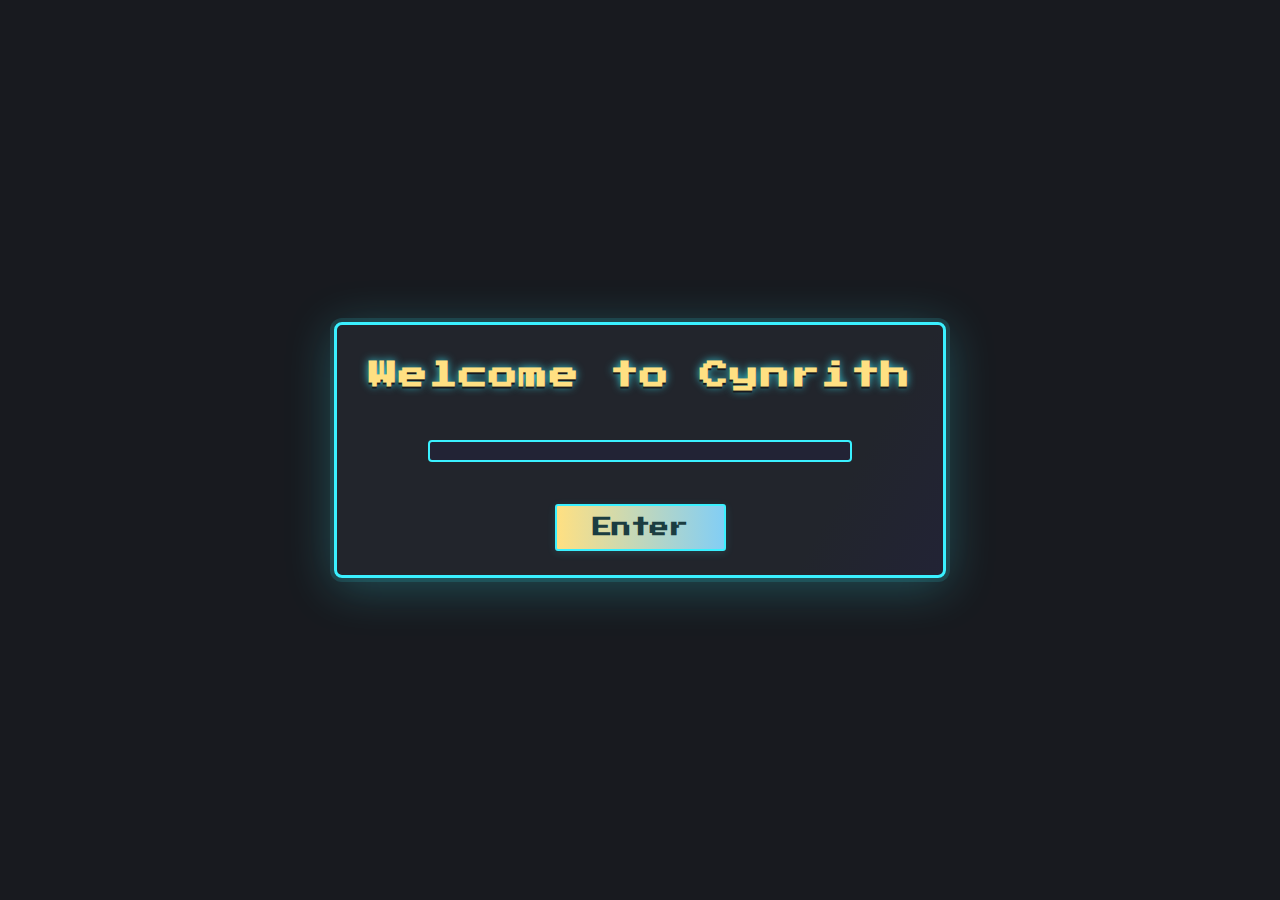
<file: index.html>
<!DOCTYPE html>
<html>
<head>
    <title>Cynrith</title>
    <meta name="viewport" content="width=device-width, initial-scale=1.0, maximum-scale=1.0, user-scalable=no">
    <link href="https://fonts.googleapis.com/css?family=Quicksand:400,700|Nunito:400,700|Merriweather+Sans:400,700&display=swap" rel="stylesheet">
    <link href="https://fonts.googleapis.com/css?family=Press+Start+2P&display=swap" rel="stylesheet">
    <link href="https://fonts.googleapis.com/css?family=VT323&display=swap" rel="stylesheet">
    <link type="text/css" href="assets/css/root.css" rel="stylesheet" />
    <link type="text/css" href="assets/css/titleScreen.css" rel="stylesheet" />
    <link type="text/css" href="assets/css/hud.css" rel="stylesheet" />
    <link type="text/css" href="assets/css/dialogue.css" rel="stylesheet" />
    <link type="text/css" href="assets/css/playerMenu.css" rel="stylesheet" />
    <link type="text/css" href="assets/css/traderMenu.css" rel="stylesheet" />
    <link rel="manifest" href="manifest.json">
    <script>
      if ("serviceWorker" in navigator) {
        navigator.serviceWorker.register("assets/js/core/service-worker.js");
      }
    </script>
</head>
<body>
    <canvas id="game"></canvas>

    <div id="log">
        <div id="fps"></div>
        <div id="coords"></div>
        <div id="playtime"></div> 
    </div>
    
    <div id="touch-joystick">
      <div id="joystick-base"></div>
      <div id="joystick-knob"></div>
    </div>

    <div id="act-controls">
      <button id="btn-a" class="act-btn">A</button>
      <button id="btn-b" class="act-btn">B</button>
    </div>
    
    <button id="menu-btn" class="menu-btn">Menu</button>
    <div id="player-menu" class="player-menu hidden">
      <div class="player-menu-content">
        <h1>Player Menu</h1>
        <button id="close-menu" class="close-btn">✕</button>
        <div class="player-menu-pages">
          <div class="player-menu-inner menu-page active">
            <div class="menu-left">
              <button class="menu-nav-btn" id="btn-inventory">Inventory</button>
              <button class="menu-nav-btn" id="btn-skills">Skills</button>
              <button class="menu-nav-btn" id="btn-quests">Quests</button>
              <button class="menu-nav-btn" id="btn-map">Map</button>
              <button class="menu-nav-btn" id="btn-save">Save Game</button>
              <button class="menu-nav-btn" id="btn-settings">Settings</button>
            </div>
            <div class="menu-right">
              <div id="player-sprite-preview"></div>
              <div id="player-stats-preview"></div>
            </div>
          </div>
          <div id="inventory-menu" class="menu-page">
            <button class="close-btn" onclick="showPlayerMenuMain()">✕</button>
            <h2>Inventory</h2>
            <div id="inventory-grid" class="inventory-grid"></div>
          </div>
          <div id="map-menu" class="menu-page">
            <button class="close-btn" onclick="showPlayerMenuMain()">✕</button>
            <h2>Current Floor Map</h2>
            <div>
              <div id="map-help-icon">?</div>
              <div id="map-help-tooltip" class="help-tooltip">
                <strong>Map Key:</strong><br>
                <span style="color:#3af07a;">● Green</span> - You (Player)<br>
                <span style="color:#3af0ff;">● Blue</span> - NPC<br>
                <span style="color:#ffe082;">● Gold</span> - NPC with quest ready<br>
                <span style="color:#e33;">● Red</span> - Enemy<br>
              </div>
            </div>
            <div id="map-preview-container">
              <canvas id="map-preview-canvas" width="320" height="180"></canvas>
            </div>
          </div>
          <div id="skills-menu" class="menu-page">
            <button class="close-btn" onclick="showPlayerMenuMain()">✕</button>
            <h2>Skills</h2>
            <div class="skills-block" id="equipped-skills-block">
              <h3>Equipped Skills</h3>
              <div id="equipped-skills">
                <div class="skill-slot" data-slot="1"></div>
                <div class="skill-slot" data-slot="2"></div>
                <div class="skill-slot" data-slot="3"></div>
              </div>
            </div>
            <div class="skills-block" id="skills-inventory-block">
              <h3>Inventory</h3>
              <div id="skills-inventory"></div>
            </div>
            <button id="spin-skills-btn" class="menu-nav-btn">Spin for Skills</button>
            <div id="skills-gacha-screen" class="hidden">
              <button class="close-btn" onclick="hideSkillsGachaScreen()">✕</button>
              <h3>Spin for a New Skill</h3>
              <div id="skills-gacha-reel"></div>
              <button id="skills-gacha-spin-blue" class="menu-nav-btn">
                <img src="assets/img/items/blue_gem.png" alt="Blue Gem" style="width:24px;vertical-align:middle;margin-right:8px;">
                Skills
              </button>
              <button id="skills-gacha-spin-red" class="menu-nav-btn">
                <img src="assets/img/items/red_gem.png" alt="Red Gem" style="width:24px;vertical-align:middle;margin-right:8px;">
                Skills
              </button>
              <button id="skills-gacha-spin-pink" class="menu-nav-btn">
                <img src="assets/img/items/pink_gem.png" alt="Pink Gem" style="width:24px;vertical-align:middle;margin-right:8px;">
                Skills
              </button>
            </div>
          </div>
          <!-- Add other menus here (skills, settings, etc.) -->
        </div>
      </div>
    </div>

    <div id="notification" class="notification"></div>

    <div id="dialogue-block" class="dialogue-block hidden">
      <div id="dialogue-npc-name" style="font-weight:bold;font-size:1.1em;color:#ffe082;margin-bottom:6px;"></div>
      <div id="dialogue-text"></div>
      <div id="dialogue-footer" style="margin-top:20px;font-size:0.6em;color:#ccc;"></div>
    </div>

    <div id="quest-hud" class="quest-hud"></div>

    <div id="trader-shop-menu" class="trader-shop-menu hidden">
      <div class="trader-shop-content">
        <button id="trader-shop-close" class="close-btn">✕</button>
        <h2 id="trader-shop-title">Trader Shop</h2>
        <div class="trader-shop-tabs">
          <button id="tab-buy" class="trader-tab active">Buy</button>
          <button id="tab-sell" class="trader-tab">Sell</button>
        </div>
        <div id="trader-shop-buy" class="trader-shop-page active"></div>
        <div id="trader-shop-sell" class="trader-shop-page"></div>
        <div class="trader-shop-coins">
          <span>Coins:</span>
          <span id="trader-shop-coins-amount">0</span>
          <img src="assets/img/items/coin.png" alt="Coin" style="width:22px;vertical-align:middle;margin-left:4px;">
        </div>
      </div>
    </div>

    <div id="screen-transition" style="position:fixed;top:0;left:0;width:100vw;height:100vh;background:#000;opacity:0;pointer-events:none;z-index:9999;transition:opacity 0.5s;"></div>
    
    <div id="preload-screen" class="preload-screen">
      <div class="preload-content">
        <h2 id="preload-title">Welcome to Cynrith</h2>
        <div id="preload-bar-container">
          <div id="preload-bar"></div>
        </div>
        <button id="enter-cynrith-btn" class="confirm-btn"></button>
      </div>
    </div>

    <div id="title-screen">
      <div id="title-effects">
        <div class="title-ray ray1"></div>
        <div class="title-ray ray2"></div>
        <div id="title-sparkles"></div>
      </div>
      <div class="title-content">
        <h1>Cynrith</h1>
        <button id="btn-newgame">New Game</button>
        <button id="btn-loadgame">Load Game</button>
      </div>
      <div id="title-fade"></div>
    </div>
    
    <div id="character-select" class="hidden">
      <div class="char-select-content">
        <button id="char-select-close" class="close-btn" title="Back to Title Menu">✕</button>
        <div id="help-icon">?</div>
        <div id="help-tooltip" class="help-tooltip">
          <strong>Choose your characters name.</strong><br>
          It must contain:<br>
          At least 8 Characters,<br>
          Upper and Lower case letters,<br>
          A Symbol or Number,<br>
          A Hieroglyph,<br>
          A Haiku,<br>
          A Musical Note,<br>
          The feather of a Phoenix,<br>
          And a drop of Unicorn Blood.<br>
          <br>
          <strong>In other words,</strong><br>
          Its your game save id,<br>
          Make it Unique to your other saves
        </div>
        <h2>Character Selection</h2>
        <input id="player-name-input" type="text" maxlength="16" placeholder="Enter your name..." autocomplete="off" />
        <div class="char-select-body">
          <ul id="char-list"></ul>
          <div id="char-preview-container">
            <canvas id="char-preview-canvas" width="96" height="96"></canvas>
          </div>
        </div>
        <button id="char-confirm-btn" class="confirm-btn">Confirm</button>
      </div>
    </div>

    <div id="load-game-menu" class="hidden">
      <div class="char-select-content">
        <button id="loadgame-close" class="close-btn" title="Back to Title Menu">✕</button>
        <h2>Load Game</h2>
        <ul id="save-list"></ul>
        <div class="load-btn-row">
          <button id="loadgame-confirm-btn" class="confirm-btn" disabled>Load Game</button>
          <button id="loadgame-delete-btn" class="confirm-btn danger-btn" disabled>Delete</button>
        </div>
      </div>
    </div>

    <div id="loading-screen" class="hidden">
      <div id="loading-carousel"></div>
      <div id="loading-bar-container">
        <div id="loading-bar"></div>
      </div>
    </div>

    <div id="lore-intro">
      <div id="lore-aura"></div>
      <div id="lore-text"></div>
      <button id="lore-skip-btn" class="lore-skip-btn" style="display:none;">Skip</button>
    </div>

    <script src="assets/js/DEFINITIONS/flavourText.js"></script>
    <script src="assets/js/DEFINITIONS/items.js"></script>
    <script src="assets/js/DEFINITIONS/interactTiles.js"></script>
    <script src="assets/js/DEFINITIONS/triggerTiles.js"></script>
    <script src="assets/js/DEFINITIONS/charactersData.js"></script>
    <script src="assets/js/DEFINITIONS/skills.js"></script>
    <script src="assets/js/DEFINITIONS/traders.js"></script>
    <script src="assets/js/DEFINITIONS/quests.js"></script>
    <script src="assets/js/DEFINITIONS/worldSprites.js"></script>
    <script src="assets/js/core/preload.js"></script>
    <script src="assets/js/core/soundManager.js"></script>
    <script src="assets/js/core/viewport.js"></script>
    <script src="assets/js/map/titleMap.js"></script>
    <script src="assets/js/ui/titleScreen.js"></script>
    <script src="assets/js/player/player.js"></script>
    <script src="assets/js/player/playerControls.js"></script>
    <script src="assets/js/map/map.js"></script>
    <script src="assets/js/map/mapInteractions.js"></script>
    <script src="assets/js/map/mapWarping.js"></script>
    <script src="assets/js/map/spriteLoader.js"></script>
    <script src="assets/js/quests/questHandlers.js"></script>
    <script src="assets/js/quests/questUI.js"></script>
    <script src="assets/js/npc/npc.js"></script>
    <script src="assets/js/npc/movement.js"></script>
    <script src="assets/js/npc/interactions.js"></script>
    <script src="assets/js/npc/npcTraders.js"></script>
    <script src="assets/js/player/playerDeath.js"></script>
    <script src="assets/js/core/main.js"></script>
    <script src="assets/js/core/saveLoad.js"></script>
    <script src="assets/js/ui/effects.js"></script>
    <script src="assets/js/inventory/inventory.js"></script>
    <script src="assets/js/inventory/itemEffects.js"></script>
    <script src="assets/js/ui/menu.js"></script>
    <script src="assets/js/ui/notify.js"></script>
    <script src="assets/js/ui/combatUi.js"></script>

</body>
</html>
</file>
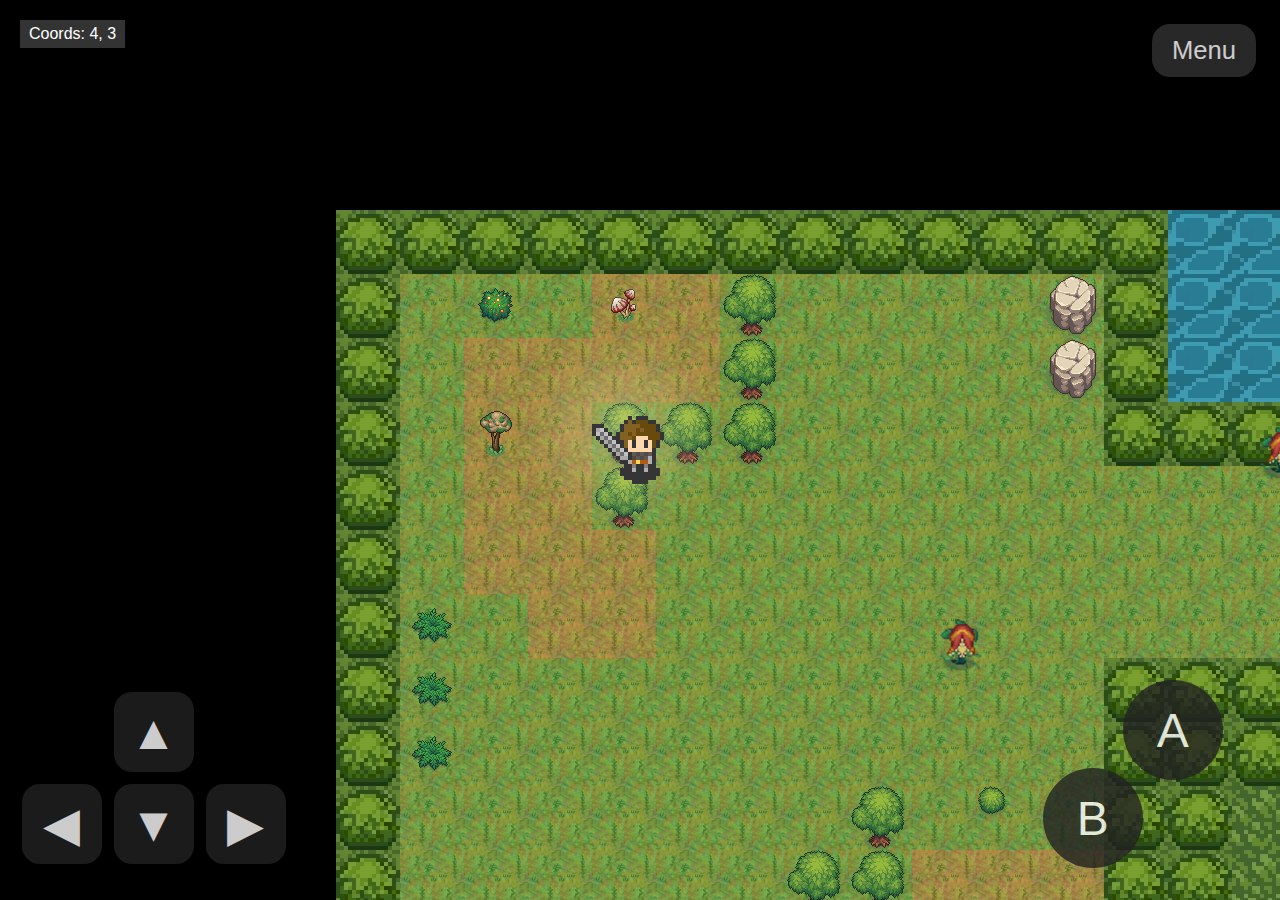
<file: vTileGame/index.html>
<!DOCTYPE html>
<html>
<head>
    <title>2D Game</title>
    <link type="text/css" href="assets/css/main.css" rel="stylesheet" />
</head>
<body>
    <canvas id="game"></canvas>

    <div id="log">
        <div id="fps"></div>
        <div id="coords"></div>
    </div>
    
    <div id="touch-controls">
      <button id="btn-up" class="dpad-btn">▲</button>
      <div>
        <button id="btn-left" class="dpad-btn">◀</button>
        <button id="btn-down" class="dpad-btn">▼</button>
        <button id="btn-right" class="dpad-btn">▶</button>
      </div>
    </div>
    <div id="act-controls">
      <button id="btn-a" class="act-btn">A</button>
      <button id="btn-b" class="act-btn">B</button>
    </div>
    
    <button id="menu-btn" class="menu-btn">Menu</button>
    <div id="player-menu" class="player-menu hidden">
      <div class="player-menu-content">
      <h1>Player Menu</h1>
        <button id="close-menu" class="close-btn">✕</button>
        <div class="player-menu-inner">
          <div class="menu-left">
            <button class="menu-nav-btn" id="btn-inventory">Inventory</button>
            <button class="menu-nav-btn" id="btn-skills">Skills</button>
            <button class="menu-nav-btn" id="btn-quests">Quests</button>
            <button class="menu-nav-btn" id="btn-save">Save Game</button>
            <button class="menu-nav-btn" id="btn-settings">Settings</button>
          </div>
          <div class="menu-right">
            <div id="player-sprite-preview"></div>
            <div id="player-stats-preview"></div>
          </div>
        </div>
      </div>
    </div>

    <div id="notification" class="notification"></div>

    <div id="dialogue-block" class="dialogue-block hidden">
      <div id="dialogue-text"></div>
    </div>
    
    <script src="assets/js/viewport.js"></script>
    <script src="assets/js/player.js"></script>
    <script src="assets/js/map.js"></script>
    <script src="assets/js/charactersData.js"></script>
    <script src="assets/js/npc.js"></script>
    <script src="assets/js/main.js"></script>
    <script src="assets/js/menu.js"></script>
    <script src="assets/js/notify.js"></script>
</body>
</html>
</file>
<file: assets/css/root.css>
/* Cynrith Game CSS Stylesheet
 * This file contains the root CSS variables and styles for the Cynrith game.
 * It defines the color scheme, fonts, and layout for various game components. */

:root {
  /* Dark Theme (BETA COLOUR SCHEME) */
  --dk-ctrl: #222;
  --dk-btn: #333;
  --dk-hvr: #555;
  --dk-txt: white;

  /* Fonts */
  --font-titlemenu: 'Quicksand', Arial, sans-serif;
  --font-playermenu: 'Nunito', Arial, sans-serif;
  --font-dialogue: 'Merriweather Sans', Arial, sans-serif;
  --font-size-base: 1em;
  --font-size-title: 2em;

  /* Title Screen */
  --title-bg: #181a1f;
  --title-header: #ffe082;  
  --title-header-alt: #82cef5; 
  --title-shadow: 0 0 24px #82cef5, 0 0 8px #fff;
  --title-btn-bg: #2b3a67;
  --title-btn-text: #f8f8ff;

  /* New Game Loading Screen */
  --loading-bg: #101014;
  --loading-text: #f8f8ff;
  --loading-spinner: #82cef5;

  /* Hud */
  --hud-bg: #2e2e38;
  --hud-text: #f8f8ff;
  --hud-border: #44475a;
  --hud-health: #e33;
  --hud-xp: #82cef5;

  /* Main Player Menu */
  --menu-bg: #2e2e38;
  --menu-text: #f8f8ff;
  --menu-radius: 24px;
  --menu-shadow: 0 4px 24px rgba(0,0,0,0.45);
  --menu-btn-bg: #333;
  --menu-btn-bg-hover: #555;
  --menu-btn-text: #f8f8ff;
  --menu-close-btn: #f8f8ff;

  /* Inventory Menu */
  --inventory-bg: #2e2e38;
  --inventory-border: #44475a;
  --inventory-slot-radius: 10px;
  --inventory-amount-bg: rgba(0,0,0,0.7);
  --inventory-amount-text: #f8f8ff;

  /* Item Dropdown */
  --dropdown-bg: rgba(30,30,30,0.96);
  --dropdown-text: #f8f8ff;
  --dropdown-radius: 16px;
  --dropdown-shadow: 0 2px 18px rgba(0,0,0,0.22);
  --dropdown-close: #f8f8ff;
  --dropdown-name: #f8f8ff;
  --dropdown-desc: #ffe082;
  --dropdown-rarity: #82cef5;
  --dropdown-btn-use-bg: #82cef5;
  --dropdown-btn-use-text: #181a1f;
  --dropdown-btn-remove-bg: #c33;
  --dropdown-btn-remove-text: #fff;
  --dropdown-btn-ok-bg: #333;
  --dropdown-btn-ok-text: #fff;

  /* Rarity Glows */
  --rarity-common-glow: rgba(255,255,255,0.12);
  --rarity-rare-glow: rgba(0,180,255,0.18);
  --rarity-epic-glow: rgba(180,0,255,0.18);
  --rarity-legendary-glow: rgba(255,180,0,0.18);

  /* Quest Menu */
  --quest-bg: #2e2e38;
  --quest-text: #f8f8ff;
  --quest-divider: #44475a;
  --quest-tab-bg: #2e2e38;
  --quest-tab-bg-active: #44475a;

  /* Notifications */
  --notif-bg: rgba(40,40,40,0.95);
  --notif-text: #f8f8ff;
  --notif-shadow: 0 2px 12px rgba(0,0,0,0.18);

  /* Dialogue */
  --dialogue-bg: rgba(30,30,30,0.98);
  --dialogue-text: #f8f8ff;
  --dialogue-shadow: 0 4px 24px rgba(0,0,0,0.25);
  --dialogue-npc-name: #ffe082;

  /* D-Pad */
  --dpad-bg: #2e2e38;
  --dpad-text: #f8f8ff;
  --dpad-radius: 18px;

  /* Action Buttons (A/B) */
  --act-btn-bg: #2e2e38;
  --act-btn-text: #f8f8ff;
  --act-btn-radius: 100%;

  /* Lore Intro */
  --lore-bg: #101014;
  --lore-text: #f8f8ff;
  --lore-btn-bg: rgba(30,30,30,0.55);
  --lore-btn-text: #f8f8ff;

  /* Player Death/Respawn */
  --death-title-shadow: 0 0 10px #000, 0 0 20px #900;
  --death-btn-bg: #f8f8ff;
  --death-btn-bg-hover: #eee;
  --death-btn-text: #181a1f;
}

/* Main Body Styles */
html, body {
    width: 100%;
    height: 100%;
    background-color: black;
    padding: 0px;
    margin: 0px;
}

/* Game Canvas */
canvas#game {
    width: 100vw;
    height: 100vh;
    position: fixed;
}

canvas#game,
canvas#title-map-canvas {
    image-rendering: pixelated;
    image-rendering: crisp-edges;
    image-rendering: -moz-crisp-edges;
    image-rendering: -webkit-optimize-contrast;
    -ms-interpolation-mode: nearest-neighbor;
}
</file>
<file: assets/css/titleScreen.css>
/* PreLoad Screen */
.preload-screen {
  position: fixed;
  top: 0; left: 0;
  width: 100vw; height: 100vh;
  background: rgb(24, 26, 31);
  z-index: 100003;
  display: flex;
  align-items: center;
  justify-content: center;
}
.preload-content {
  background: linear-gradient(120deg, #22252c 80%, #222335 100%);
  border-radius: 8px;
  box-shadow: 0 8px 48px #3af0ff44, 0 0 0 4px #3af0ff22;
  padding: 36px 32px 24px 32px;
  min-width: 320px;
  min-height: 180px;
  display: flex;
  flex-direction: column;
  align-items: center;
  border: 3px solid #3af0ff;
}
#preload-title {
  margin-top: 0;
  margin-bottom: 50px;
  color: var(--title-header);
  font-family: 'Press Start 2P';
  font-size: 1.8em;
  letter-spacing: 0.04em;
  text-shadow: 0 2px 0 #181a1f, 0 0 8px #3af0ffcc;
  text-align: center;
}
#preload-bar-container {
  width: 420px;
  height: 18px;
  background: #222335;
  border-radius: 4px;
  border: 2px solid #3af0ff;
  margin-bottom: 18px;
  overflow: hidden;
}
#preload-bar {
  width: 0%;
  height: 100%;
  background: linear-gradient(90deg, #3af0ff 0%, #ffe082 100%);
  border-radius: 2px;
  transition: width 0.3s;
}
#enter-cynrith-btn {
  display: none;
  margin-top: 24px;
}


/* Title Screen */
#title-screen {
  font-family: 'Audiowide';
  position: fixed;
  top: 0; left: 0;
  width: 100vw; height: 100vh;
  z-index: 28;
  background: transparent;
  overflow: hidden;
}

body, #title-screen {
  overflow: visible !important;
}

#version-watermark {
    position: fixed;
    top: 22px;
    left: 12px;
    font-size: 0.85em;
    color: rgba(255, 255, 255, 0.5);
    font-family: Arial, sans-serif;
    z-index: 40;
    pointer-events: none;
}

/* Canvas Filter */
#title-map-canvas {
  position: fixed;
  top: 0; left: 0;
  width: 100vw; height: 100vh;
  filter: blur(1px) brightness(0.6);
  pointer-events: none;
  z-index: 20;
}


/* Effects Wrapper Fills the Viewport and Sits Behind Content */
#title-effects {
  position: absolute;
  top: 0; left: 0;
  width: 100vw; height: 100vh;
  z-index: 22;
  pointer-events: none;
}

/* Title Content Is Centered With Flex */
.title-content {
  position: relative;
  z-index: 30;
  display: flex;
  flex-direction: column;
  align-items: center;
  justify-content: center;
  height: 100vh;
  width: 100vw;
}

/* Ensure H1 and Buttons in Title Menu are Above Effects */
.title-content > * {
  position: relative;
  z-index: 32;
}

/* Title Screen Header */
#title-screen h1 {
  font-family: 'VT323';
  font-weight: 700;
  font-size: 7em;
  letter-spacing: 0.09em;
  margin-bottom: 40px;
  background: linear-gradient(90deg, var(--title-header) 40%, #fffbe6 60%, var(--title-header-alt) 100%);
  background-clip: text;
  -webkit-background-clip: text;
  color: transparent;
  -webkit-text-fill-color: transparent;
  position: relative;
  z-index: 34;
  text-shadow:
    0 0 30px #181a1f,   
    0 0 12px #3af0ffcc,   
    0 0 2px #fff,         
    0 0 5px #181a1f; 
  transition: text-shadow 0.4s;
  filter: drop-shadow(0 0 8px #222a);
}

/* Title Screen Header Glow Effect */
#title-screen h1::after {
  content: '';
  position: absolute;
  left: 50%; top: 105%;
  transform: translateX(-50%);
  width: 80%;
  height: 18px;
  background: radial-gradient(ellipse at center,
    #fffbe6cc 0%,
    #3af0ffcc 40%,
    #ffe082cc 70%,
    transparent 100%
  );
  border-radius: 12px;
  filter: blur(6px);
  opacity: 0.50;
  pointer-events: none;
  z-index: 36;
  animation: header-glow-fade 3.5s ease-in-out infinite alternate;
}
@keyframes header-glow-fade {
  0%, 100% { opacity: 0.50; }
  50% { opacity: 0.35; }
}

/* Title Screen Buttons */
#title-screen button {
  font-family: 'Press Start 2P';
  font-size: 1em;
  letter-spacing: 0.08em;
  padding: 14px 40px;
  border-radius: 3px; 
  border: 2px solid #3af0ff;
  background: #8a8e9983;
  color: #fffbe6;
  cursor: pointer;
  position: relative;
  z-index: 34;
  margin-bottom: 18px;
  box-shadow:
    0 0 0 2px #3af0ff44,
    0 1px 0 0 #fffbe6;
  text-shadow:
    0 2px 0 #181a1f,
    0 0 1px #3af0ffcc;
  transition:
    background 0.2s,
    color 0.2s,
    box-shadow 0.2s,
}

#title-screen button:hover,
#title-screen button:focus {
  background: #3aefff8f;
  color: #1b3d41;
  box-shadow:
    0 0 0 2px #fffbe6cc,
    0 2px 0 0 #3af0ff;
  outline: none;
}

/* Title Screen Ray Effect */
.title-ray {
  position: absolute;
  z-index: 22;
  top: 0; left: 0;
  width: 100vw; height: 100vh;
  pointer-events: none;
  background: linear-gradient(120deg, rgba(255,255,255,0.12) 0%, rgba(255,255,255,0.04) 60%, rgba(255,255,255,0) 100%);
  opacity: 0.22;
  mix-blend-mode: screen;
  filter: blur(2px);
  animation: ray-move 8s linear infinite;
}
.ray2 {
  background: linear-gradient(70deg, rgba(58,240,255,0.10) 0%, rgba(168,130,255,0.08) 60%, rgba(255,255,255,0) 100%);
  opacity: 0.18;
  animation-delay: 4s;
}

/* Title Screen Sparkle Effect */
#title-sparkles {
  position: absolute;
  z-index: 24;
  top: 0; left: 0; width: 100%; height: 100%;
  pointer-events: none;
  overflow: hidden;
}
.sparkle {
  position: absolute;
  width: 5px;           
  height: 5px;
  border-radius: 20%;
  background: rgba(255,255,255,0.80); 
  box-shadow:
    0 0 8px 2px #fff,
    0 0 16px 4px #3af0ff,
    0 0 12px 3px #a882ff;
  opacity: 0.5;       
  animation: sparkle-float 3.5s linear infinite;
  pointer-events: none;
  z-index: 24;
}

/* Title Screen Fade Out Effect */
#title-fade {
  position: absolute;
  top: 0; left: 0;
  width: 100vw; height: 100vh;
  background: #000;
  opacity: 0;
  pointer-events: none;
  z-index: 50;
  transition: opacity 0.8s cubic-bezier(.4,0,.2,1);
}

/* Aura Effect Behind Lore Text */
#lore-aura {
  position: absolute;
  top: 50%; left: 50%;
  transform: translate(-50%, -50%);
  width: min(90vw, 900px);
  height: min(45vw, 500px);
  pointer-events: none;
  z-index: 26;
  border-radius: 50%;
  opacity: 0.38;
  background:
    radial-gradient(ellipse at 60% 40%,
      #ffe08244 0%,
      #ffe08222 30%,
      #3af0ff22 50%,
      #a882ff11 70%,
      transparent 90%,
      transparent 100%
    ),
    radial-gradient(ellipse at 40% 60%,
      #3af0ff22 0%,
      #ffe08211 50%,
      transparent 90%,
      transparent 100%
    );
  background-size: 200% 200%, 180% 180%;
  background-position: 50% 50%, 50% 50%;
  filter: blur(6vw); 
  animation: lore-aura-swirl 12s ease-in-out infinite alternate;
}

/* Flavour Text */
#flavour-text {
  margin-bottom: 32px;
  font-family: 'Press Start 2P';
  font-size: 0.8em;
  color: #ffd65c;
  text-align: center;
  opacity: 0.82;
  text-shadow:
    -1px -1px 0 #121212c9,
     1px -1px 0 #121212c9,
    -1px  1px 0 #121212c9,
     1px  1px 0 #121212c9,
    0 2px 6px #181a1f88;
  max-width: 70vw;
  z-index: 40;
  position: relative;
  transition: opacity 0.3s;
  animation: flavour-bounce 2s cubic-bezier(.77,0,.18,1) infinite;
  will-change: opacity, transform;
  pointer-events: auto;
  text-wrap: pretty;
  user-select: none;          
  outline: none;               
  -webkit-tap-highlight-color: transparent; 
}

@keyframes flavour-bounce {
  0%   { transform: translateY(0) scale(1);     opacity: 0.6; }
  50%  { transform: translateY(-6px) scale(1.04); opacity: 1; }
  100% { transform: translateY(0) scale(1);     opacity: 0.6; }
}

/* Character Selection Screen */
#character-select {
  position: fixed;
  top: 0; left: 0;
  width: 100vw; height: 100vh;
  background: rgba(24,26,31,0.92);
  z-index: 38;
  display: flex;
  align-items: center;
  justify-content: center;
}
#character-select.hidden {
  display: none !important;
}

/* Character Selection Content */
.char-select-content {
  background: linear-gradient(120deg, #22252c 80%, #222335 100%);
  border-radius: 3px; 
  box-shadow: 0 8px 48px #3af0ff44, 0 0 0 4px #3af0ff22;
  padding: 36px 32px 24px 32px;
  max-width: 350px;
  min-height: 340px;
  display: flex;
  flex-direction: column;
  align-items: center;
  gap: 18px;
  position: relative;
  border: 3px solid #3af0ff;
}

/* Character Selection Close Button */
#char-select-close {
  position: absolute;
  top: 12px; right: 16px;
  font-size: 1.5em;
  background: none;
  border: none;
  color: #ffe082;
  cursor: pointer;
  z-index: 40;
}

/* Character Selection Header */
#character-select h2 {
  margin-top: 0;
  margin-bottom: 8px;
  color: var(--title-header);
  font-family: 'Press Start 2P';
  font-size: 1.8em;
  letter-spacing: 0.08em;
  text-shadow: 0 2px 0 #181a1f, 0 0 8px #3af0ffcc;
  text-align: center;
  white-space: normal;      
  word-break: break-word;   
  max-width: 90%;          
  line-height: 1.2;         
}

#help-icon {
  position: absolute;
  top: 100px; right: 16px;
  width: 20px; height: 20px;
  background: none;
  border-radius: 50%;
  border: 1px solid #9c9c9c;
  cursor: pointer;
  text-align: center;
  font-size: 1.1em;
  color: #9c9c9c;
  z-index: 40;
}

#help-icon:hover {
  border-color: #fffbe6;
  color: #fffbe6;
  box-shadow: 0 0 8px #fffbe6cc;
}

#help-tooltip {
  position: absolute;
  top: 128px; /* Adjust to appear below the icon */
  right: 16px;
  background: #222335;
  color: #fffbe6;
  border: 2px solid #3af0ff;
  border-radius: 6px;
  padding: 10px 18px;
  font-size: 0.8em;
  font-family: var(--font-playermenu);
  box-shadow: 0 2px 12px #3af0ff44;
  z-index: 50;
  opacity: 0;
  pointer-events: none;
  transition: opacity 0.2s;
}

#help-icon:hover + #help-tooltip,
#help-icon:focus + #help-tooltip {
  opacity: 1;
  pointer-events: auto;
}

/* Character Selection Name Input */
#player-name-input {
  width: 90%;
  padding: 10px 14px;
  border-radius: 3px;
  border: 2px solid #3af0ff;
  font-size: 1.1em;
  background: #2222228e;
  color: #fffbe6;
  outline: none;
  font-family: 'Press Start 2P';
  letter-spacing: 0.06em;
}

/* Character Selection Body */
.char-select-body {
  display: flex;
  flex-direction: row;
  gap: 32px;
  align-items: flex-start;
  width: 100%;
}

/* Character List and Preview */
#char-list {
  list-style: none;
  margin: 0;
  max-height: 220px;
  overflow-y: auto;
  min-width: 120px;
  display: flex;
  flex-direction: column;
  gap: 12px;
}

#char-list li {
  padding: 8px 12px;
  border-radius: 3px;
  background: #2222228e;
  border: 2px solid #3af0ff;
  color: #fff;
  cursor: pointer;
  font-family: 'Press Start 2P';
  font-size: 1em;
  letter-spacing: 0.06em;
  transition: background 0.2s;
  display: flex;
  align-items: center;
  gap: 8px;;
}

#char-list li.selected,
#char-list li:hover {
  background: linear-gradient(90deg, var(--title-header) 0%, var(--title-header-alt) 100%);
  color: #1b3d41;
  border: 2px solid #3af0ff;
}

/* Character Preview Container */
#char-preview-container {
  min-width: 120px;
  min-height: 120px;
  display: flex;
  align-items: center;
  justify-content: center;
  background: #2222228e;
  border-radius: 3px;
  position: relative;
  border: 2px solid #3af0ff;
}

/* Character Preview Image */
#char-preview {
  width: 96px;
  height: 96px;
  image-rendering: pixelated;
  transition: filter 0.2s;
  border-radius: 3px;
  background: #23243a;
}

/* Character Selection Confirm Button */
.confirm-btn {
  margin-top: 18px;
  padding: 12px 36px;
  border-radius: 3px;
  border: 2px solid #3af0ff;
  background: linear-gradient(90deg, var(--title-header) 0%, var(--title-header-alt) 100%);
  color: #1b3d41;
  font-family: 'Press Start 2P';
  font-size: 1.2em;
  font-weight: 700;
  cursor: pointer;
  box-shadow: 0 2px 8px #3af0ff22;
  transition: background 0.2s, color 0.2s, border-color 0.2s;
}
.confirm-btn:hover {
  background: linear-gradient(90deg, var(--title-header-alt) 0%, var(--title-header) 100%);
  color: #222;
  border-color: #fffbe6;
}

/* Load Game Menu */
#load-game-menu {
  position: fixed;
  top: 0; left: 0;
  width: 100vw; height: 100vh;
  z-index: 44;
  display: flex;
  align-items: center;
  justify-content: center;
}
#load-game-menu.hidden {
  display: none !important;
}

/* Load Game Menu Header */
#load-game-menu h2 {
  margin-top: 0;
  margin-bottom: 8px;
  color: var(--title-header);
  font-family: 'Press Start 2P';
  font-size: 1.8em;
  letter-spacing: 0.08em;
  text-shadow: 0 2px 0 #181a1f, 0 0 8px #3af0ffcc;
  text-align: center;
  white-space: normal;
  word-break: break-word;
  max-width: 90%;
  line-height: 1.2;
}

/* List of Game Saves */
#save-list {
  list-style: none;
  padding: 12px 0 12px 0;
  margin: 0 0 18px 0;
  max-height: 250px;
  overflow-y: auto;
  min-width: 220px;
  min-height: 160px;
  border: 2px solid #3af0ff;
  border-radius: 3px;
  background: #23243acb;
  box-shadow: 0 2px 12px #181a1f11;
  transition: border-color 0.2s;
}
#save-list li {
  width: 100%;
  box-sizing: border-box;
  padding: 12px 14px;
  color: #fff;
  cursor: pointer;
  font-family: 'Press Start 2P';
  font-size: 0.6em;
  letter-spacing: 0.06em;
  transition: background 0.2s, color 0.2s;
  border-bottom: 2px solid #3af0ff22;
  margin-bottom: 0;
  position: relative;
}
#save-list li:last-child {
  border-bottom: none;
}
#save-list li.selected,
#save-list li:hover {
  background: linear-gradient(90deg, #23243a 0%, #3af0ff22 100%);
  border-top: 1px solid #3af0ff;
  border-bottom: 1px solid #3af0ff;
  border-left: none;
  border-right: none;
}

/* Save List Item Layout */
.save-list-item {
  display: flex;
  align-items: center;
  justify-content: space-between;
  gap: 12px;
}
.save-list-item canvas {
  background: transparent;
}

/* Load Menu Buttons */
.load-btn-row {
  display: flex;
  flex-direction: column;
  gap: 5px;
  justify-content: center;
  align-items: center;
}

/* Delete Save Button */
.danger-btn {
  font-family: 'Press Start 2P';
  font-size: 1.2em;
  padding: 12px 36px;
  border-radius: 3px;
  border: 2px solid #c33;
  background: linear-gradient(90deg, #c33 0%, #a00 100%);
  color: #fff;
  cursor: pointer;
  box-shadow:
    0 2px 8px 0 rgba(200,51,51,0.12),
    0 0 0 2px #181a1f88;
  transition:
    background 0.3s,
    color 0.3s,
    box-shadow 0.3s,
    transform 0.15s;
  letter-spacing: 0.03em;
  font-weight: 600;
}
.danger-btn:hover,
.danger-btn:focus {
  background: linear-gradient(90deg, #a00 0%, #c33 100%);
  color: #fffbe6;
  box-shadow:
    0 4px 16px 0 rgba(200,51,51,0.18);
  transform: translateY(-1px) scale(1.03);
  outline: none;
}
.danger-btn:disabled {
  background: #888;
  color: #fff;
  cursor: not-allowed;
}

/* Import icon on load menu */
.load-menu-icon-btn {
  position: absolute;
  top: 14px;
  left: 16px;
  width: 36px;
  height: 36px;
  border: 2px solid #3af0ff;
  border-radius: 6px;
  background: linear-gradient(90deg, #222335 0%, #2a2c44 100%);
  color: #3af0ff;
  font-size: 1.1em;
  line-height: 1;
  cursor: pointer;
  box-shadow: 0 0 8px #3af0ff44;
  transition: transform 0.15s, box-shadow 0.2s, background 0.2s;
  z-index: 46;
}
.load-menu-icon-btn:hover,
.load-menu-icon-btn:focus {
  transform: translateY(-1px);
  background: linear-gradient(90deg, #2a2c44 0%, #35385a 100%);
  box-shadow: 0 0 12px #3af0ff88;
  outline: none;
}

/* Right side of each save item */
.save-item-right {
  display: flex;
  align-items: center;
  gap: 8px;
}

/* Export icon inside each save row */
.save-export-icon-btn {
  width: 30px;
  height: 30px;
  border: 1px solid #3af0ff88;
  border-radius: 6px;
  background: #1f2235;
  color: #3af0ff;
  font-size: 0.95em;
  cursor: pointer;
  display: inline-flex;
  align-items: center;
  justify-content: center;
  transition: background 0.2s, transform 0.15s, border-color 0.2s;
}
.save-export-icon-btn:hover,
.save-export-icon-btn:focus {
  background: #2a2f4a;
  border-color: #3af0ff;
  transform: translateY(-1px);
  outline: none;
}

/* Load Game Menu Close Button */
#loadgame-close {
  position: absolute;
  top: 12px; right: 16px;
  font-size: 1.5em;
  background: none;
  border: none;
  color: #ffe082;
  cursor: pointer;
  z-index: 46;
  transition: color 0.2s;
}
#loadgame-close:hover,
#loadgame-close:focus {
  color: var(--title-header-alt);
}

/* Loading Screen */
#loading-screen {
  position: fixed;
  top: 0; left: 0;
  width: 100vw; height: 100vh;
  background: #181a1f;
  z-index: 50;
  display: flex;
  flex-direction: column;
  align-items: center;
  justify-content: center;
}
#loading-screen.hidden {
  display: none !important;
}

/* Loading screen carousel */
#loading-carousel {
  width: 80vw;
  height: 60vh;
  background: #222;
  border-radius: 14px;
  margin-bottom: 32px;
  background-size: cover;
  background-position: center;
  box-shadow: 0 8px 48px #181a1f88;
}

/* Loading Bar */
#loading-bar-container {
  position: absolute;
  bottom: 48px;
  right: 48px;
  width: 320px;
  height: 18px;
  background: #23243a;
  border-radius: 3px; 
  border: 2px solid #3af0ff;
  box-shadow: 0 2px 12px #3af0ff44;
  overflow: hidden;
}
#loading-bar {
  height: 100%;
  width: 0%;
  background: linear-gradient(90deg, var(--title-header) 0%, var(--title-header-alt) 100%);
  border-radius: 0; 
  box-shadow:
    0 0 8px #3af0ffcc,
    0 2px 0 #fffbe6;
  transition: width 0.6s;
  image-rendering: pixelated;
}

/* Lore Intro Overlay */
#lore-intro {
  position: relative;
  top: 0; left: 0;
  width: 100vw; height: 100vh;
  z-index: 52;
  background: #000;
  display: none;
  align-items: center;
  justify-content: center;
  flex-direction: column;
}

/* Lore Intro Text */
#lore-text {
  font-family: 'Press Start 2P';
  color: #fff;
  font-size: 2em;
  line-height: 1.6;
  text-align: center;
  max-width: 900px;
  opacity: 0;
  transition: opacity 1.2s;
}

/* Lore Intro Skip Button */
.lore-skip-btn {
  position: absolute;
  bottom: 36px;
  right: 36px;
  padding: 14px 32px;
  font-size: 1.2em;
  background: rgba(30,30,30,0.55);
  color: #fff;
  border: none;
  border-radius: 12px;
  opacity: 0;
  cursor: pointer;
  z-index: 54;
  transition: opacity 0.6s;
  box-shadow: 0 2px 12px rgba(0,0,0,0.18);
  pointer-events: auto;
}
.lore-skip-btn.visible {
  opacity: 1;
  display: block;
}

/* Title Screen Ray Effect */
@keyframes ray-move {
  0% { transform: translateY(-10vh) scaleX(1) rotate(-2deg);}
  50% { transform: translateY(10vh) scaleX(1.05) rotate(2deg);}
  100% { transform: translateY(-10vh) scaleX(1) rotate(-2deg);}
}

/* Title Screen Sparkle Animation */
@keyframes sparkle-float {
  0% { opacity: 0.15; transform: scale(1) translateY(0);}
  50% { opacity: 0.35; transform: scale(1.3) translateY(-12px);}
  100% { opacity: 0.15; transform: scale(1) translateY(0);}
}

/* Lore Screen Aura Animation */
@keyframes lore-aura-swirl {
  0% {
    background-position: 60% 40%, 40% 60%;
    background-size: 200% 200%, 180% 180%;
    opacity: 0.45;
  }
  50% {
    background-position: 40% 60%, 60% 40%;
    background-size: 220% 220%, 160% 160%;
    opacity: 0.55;
  }
  100% {
    background-position: 60% 40%, 40% 60%;
    background-size: 200% 200%, 180% 180%;
    opacity: 0.45;
  }
}

/* Mobile Portrait Styles */
@media (max-width: 600px) and (orientation: portrait) {
/* PreLoad Screen */
  .preload-content {
    min-width: 80vw;
    min-height: 120px;
    padding: 18px 8px 12px 8px;
    border-radius: 6px;
    box-shadow: 0 4px 24px #3af0ff44, 0 0 0 2px #3af0ff22;
    border: 2px solid #3af0ff;
    background: linear-gradient(120deg, #22252c 80%, #222335 100%);
  }
  #preload-title {
    font-size: 1.1em;
    margin-bottom: 24px;
    margin-top: 0;
    max-width: 90vw;
    padding: 0 8px;
  }
  #preload-bar-container {
    width: 80vw;
    max-width: 320px;
    height: 14px;
    border-radius: 3px;
    border: 1.4px solid #3af0ff;
    margin-bottom: 12px;
  }
  #preload-bar {
    border-radius: 2px;
    height: 100%;
    width: 0%;
    transition: width 0.3s;
  }
  #enter-cynrith-btn {
    font-size: 1em;
    padding: 10px 18px;
    margin-top: 18px;
    border-radius: 3px;
    border: 1.4px solid #3af0ff;
  }

  #title-screen {
    padding: 0;
    width: 100vw;
    height: 100vh;
    background: transparent;
    overflow: auto;
  }

  .title-content {
    min-height: 100vh;
    display: flex;
    flex-direction: column;
    align-items: center;
    justify-content: center; 
    padding: 24px 0 0 0;
  }

  #title-screen h1 {
    font-size: 5.5em;
    margin-bottom: 38px;
    margin-top: 0; 
    text-shadow: 0 0 16px #181a1f, 0 0 4px #3af0ffcc;
  }

  #title-screen button {
    font-size: 0.9em;
    padding: 10px 18px;
    margin-bottom: 12px;
  }

  #lore-text {
    font-size: 1.1em;
    max-width: 90vw;
    padding: 0 8px;
  }

  #flavour-text {
    font-size: 0.55em;
    margin-bottom: 16px;
    max-width: 80vw;
  }

  .char-select-content {
    max-width: 85vw;
    min-height: 220px;
    padding: 12px 8px 12px 8px;
    gap: 10px;
  }

  #char-select-close {
    top: 6px; right: 6px;
    font-size: 1.2em;
  }

  #help-icon {
    top: 75px; right: 6px;
    width: 10px; height: 10px;
    font-size: 0.6em;
  }

  #help-tooltip {
    top: 100px; /* Adjust to appear below the icon */
    border-radius: 4px;
    padding: 6px 14px;
    font-size: 0.6em;
    box-shadow: 0 1px 6px #3af0ff44;
  }

  #character-select h2 {
    font-size: 1.6em;
    letter-spacing: 0.1em;
    text-shadow: 0 1px 0 #181a1f, 0 0 8px #3af0ffcc;        
  }

  #char-preview {
    width: 64px;
    height: 64px;
  }

  #player-name-input {
    width: 80%;
    padding: 10px 14px;
    font-size: 0.8em;
    letter-spacing: 0.02em;
    border: 1.4px solid #3af0ff;
  }

  #char-list {
    list-style: none;
    margin-left: 0;
    max-height: 220px;
    overflow-y: auto;
    min-width: 120px;
    display: flex;
    flex-direction: column;
    gap: 12px;
  }

  #char-list li {
    padding: 8px 12px;
    border: 1.4px solid #3af0ff;
    font-size: 1em;
    letter-spacing: 0.06em;
  }

  #save-list {
    min-width: 80vw;
    max-height: 120px;
    font-size: 0.8em;
  }

  .confirm-btn {
    border: 1.4px solid #3af0ff;
    font-size: 1em;
  }

  .danger-btn {
    font-size: 1em;
    padding: 10px 18px;
  }

  #load-game-menu h2 {
    font-size: 1.6em;
    letter-spacing: 0.1em;
    text-shadow: 0 1px 0 #181a1f, 0 0 8px #3af0ffcc;
  }

  #loadgame-close {
    top: 6px; right: 6px;
    font-size: 1.2em;
  }

  #loading-bar-container {
    width: 90vw;
    right: 5vw;
    bottom: 20%;
  }

  #loading-carousel {
    width: 95vw;
    height: 30vh;
    margin-bottom: 18px;
  }
}
</file>
<file: assets/css/hud.css>
/* Fps and Coord Counter */
div#log {
    background: linear-gradient(120deg, #22252c 80%, #222335 100%);
    font-family: var(--font-playermenu);
    font-size: 12pt;
    color: var(--dk-txt);
    border-radius: 4px;
    border: 1px solid #82cef5;
    box-shadow: 0 2px 12px #82cef544, 0 0 0 2px #82cef522;
    opacity: 0.8;
    text-align: left;
    padding: 5px 9px;
    position: fixed;
    top: 20px;
    left: 20px;
    z-index: 3;
}

/* Touch Controls */
#touch-joystick {
  position: fixed;
  bottom: 10%;
  left: 10%;
  width: 140px;
  height: 140px;
  z-index: 10;
  user-select: none;
  touch-action: none;
}
#joystick-base {
  position: absolute;
  width: 120px;
  height: 120px;
  left: 5px;
  top: 5px;
  background: #22233588;
  border-radius: 50%;
  border: 2px solid #82cef5;
}
#joystick-knob {
  position: absolute;
  width: 60px;
  height: 60px;
  left: 35px;
  top: 35px;
  background: #82cef5cc;
  border-radius: 50%;
  border: 2px solid #fff;
  touch-action: none;
}

/* Action Buttons */
#act-controls {
  position: fixed;      
  bottom: 2vw;              
  right: 4vw;
  z-index: 10;
  user-select: none;
  pointer-events: auto;
  width: 200px;          
  height: 200px;
}

/* Action Button A and B */
#btn-a, #btn-b {
  position: absolute;     
  width: 100px;
  height: 100px;
  margin: 6px;
  font-size: 3em;
  opacity: 0.8;
  background: var(--dk-ctrl);
  border: 2px solid #82cef5;
  box-shadow: 0 2px 12px #82cef544, 0 0 0 2px #82cef522;
  color: var(--dk-txt);
  border-radius: 100%;
  touch-action: none;
}

/* Button A */
#btn-a {
  right: 0;
  bottom: 100px;
}

#btn-b {
  right: 80px;   
  bottom: 0px;  
}

/* Player Health Bar */
.player-health-bar-bg {
  fill: var(--hud-bg, #2e2e38);
  opacity: 0.92;
}
.player-health-bar {
  fill: #3e3;
}
.player-health-bar-border {
  stroke: #fff;
  stroke-width: 2;
  fill: none;
}
.player-health-bar-text {
  font: bold 0.8em var(--font-playermenu);
  fill: #fff;
  stroke: #222;
  stroke-width: 3;
  paint-order: stroke fill;
  text-anchor: middle;
}

/* Enemy Health Bar */
.enemy-health-bar-bg {
  fill: #222;
  opacity: 0.92;
}
.enemy-health-bar {
  fill: #e33;
}
.enemy-health-bar-border {
  stroke: #fff;
  stroke-width: 1;
  fill: none;
}
.enemy-health-bar-text {
  font: bold 16px var(--font-playermenu);
  fill: #fff;
  stroke: #222;
  stroke-width: 3;
  paint-order: stroke fill;
  text-anchor: middle;
  dominant-baseline: middle;
}

/* Damage Popups */
.damage-popup {
  font: bold 22px var(--font-playermenu);
  text-align: center;
  color: #3e3;
  text-shadow: 0 1px 2px #fff, 0 0 8px #000;
  pointer-events: none;
  user-select: none;
  z-index: 2001;
  position: absolute;
  transition: opacity 0.3s, transform 0.3s;
}
.damage-popup.player {
  color: #e33;
}

/* Quest HUD */
.quest-hud {
    position: fixed;
    left: 18px;
    bottom: 55%;
    width: 200px;
    max-height: 180px;
    display: flex;
    flex-direction: column;
    gap: 10px;
    overflow-y: auto;
    scrollbar-width: none;
    border-radius: 4px;
    z-index: 100;
}
.quest-hud::-webkit-scrollbar { display: none; }

.quest-hud-entry {
    background: linear-gradient(120deg, #22252c 80%, #222335 100%);
    border-radius: 4px;
    padding: 6px 8px;
    display: flex;
    align-items: center;
    gap: 8px;
    font-family: var(--font-playermenu);
    font-size: 0.75em;
    color: var(--dk-txt, #fff);
    border: 1px solid #82cef5;
    min-height: 38px;
    max-height: 38px;
    opacity: 0.9;
}

.quest-hud-entry img {
    width: 28px;
    height: 28px;
    object-fit: contain;
    border-radius: 5px;
    background: transparent;
    flex-shrink: 0;
    margin-right: 2px;
}

.enemy-icon-canvas {
    width: 28px;
    height: 28px;
    border-radius: 5px;
    background: transparent;
    margin-right: 2px;
    display: inline-block;
    vertical-align: middle;
}

.quest-hud-entry .counter {
    font-weight: bold;
    margin-left: auto;
    font-size: 1em;
    letter-spacing: 0.5px;
    padding-left: 6px;
}
.quest-hud-entry .counter.complete {
    color: #3af07a;
}

/* Player Death/Respawn Screen */
.death-overlay {
  font-family: 'VT323';
  position: fixed;
  top: 0; left: 0;
  width: 100vw; height: 100vh;
  background: rgba(0,0,0,1);
  display: flex;
  flex-direction: column;
  justify-content: center;
  align-items: center;
  z-index: 9999;
  opacity: 0;
  transition: opacity 0.6s;
}

/* Player Death/Respawn Screen Title */
.death-overlay h1 {
  color: #fffbe6;
  font-size: 8em;
  margin-bottom: 1em;
  text-shadow: 0 0 10px #000, 0 0 20px rgb(71, 0, 0);
}

/* Respawn Button */
.death-overlay button {
  font-size: 1.8em;
  padding: 0.5em 2em;
  font-family: "VT323";
  background: linear-gradient(120deg, #22252c 80%, #222335 100%);
  border-radius: 3px;
  border: 2px solid #82cef5;
  color: #fffbe6;
  cursor: pointer;
  box-shadow: 0 2px 12px #82cef544, 0 0 0 2px #82cef522;
  transition: background 0.2s, color 0.2s;
}
.death-overlay button:hover {
  background: #fffbe6;
  color: #222335;
}

.homeplot-travel-overlay {
  position: fixed;
  inset: 0;
  background: rgba(0, 0, 0, 0.55);
  z-index: 12000;
  display: flex;
  align-items: center;
  justify-content: center;
  padding: 18px;
}

.homeplot-travel-panel {
  width: min(420px, 96vw);
  max-height: 80vh;
  overflow: auto;
  background: linear-gradient(120deg, #22252c 80%, #222335 100%);
  border: 1px solid #82cef5;
  border-radius: 8px;
  box-shadow: 0 4px 22px #82cef533;
  padding: 14px;
  color: #f1f6ff;
  font-family: var(--font-playermenu);
}

.homeplot-travel-panel h3 {
  margin: 0 0 6px 0;
  font-size: 1.35rem;
}

.homeplot-travel-panel p {
  margin: 0 0 12px 0;
  opacity: 0.85;
}

.homeplot-travel-list {
  display: flex;
  flex-direction: column;
  gap: 8px;
}

.homeplot-travel-btn,
.homeplot-travel-close {
  border: 1px solid #82cef5;
  background: #1d2530;
  color: #eef6ff;
  border-radius: 6px;
  padding: 10px 12px;
  font-family: var(--font-playermenu);
  cursor: pointer;
}

.homeplot-travel-close{
  margin-top: 8px;
}

.homeplot-travel-btn:hover,
.homeplot-travel-close:hover {
  background: #263447;
}

/* For Bigger Devices like Tablets */
@media (orientation: portrait) {
  #touch-controls {
    left: 20%;
  }
}

/* Mobile Portrait Styles */
@media (max-width: 600px) and (orientation: portrait) {       
    
  div#log {
    font-size: 0.6em;
    top: 2%;
    left: 3%;
  }

  #touch-joystick {
    left: 10vw;
    bottom: 15vw;
    width: 100px;
    height: 100px;
  }

  #joystick-base {
    width: 80px;
    height: 80px;
    left: 15px;
    top: 15px;
    border-width: 1.5px;
  }

  #joystick-knob {
    width: 40px;
    height: 40px;
    left: 20px;
    top: 20px;
    border-width: 1.5px;
  }

  #act-controls {   
    bottom: 6vw;              
    right: 4vw;
    width: 100px;          
    height: 100px;
  }

  #btn-a, #btn-b {     
    width: 65px;
    height: 65px;
    margin: 6px;
    font-size: 1.5em;
    border: 1.4px solid #82cef5;
  }

  #btn-a {
    right: 0;
    bottom: 60px;
  }

  #btn-b {
    right: 60px;   
    bottom: 0px;  
  }

  .quest-hud {
    left: 18px;
    bottom: 65%;
    width: 140px;
    max-height: 240px;
  }

  .quest-hud-entry {
    padding: 1px 6px;
    gap: 8px;
    font-size: 0.65em;
    border: 1.3px solid #82cef5;
    min-height: 34px;
    max-height: 34px;
  }

  .quest-hud-entry img {
    width: 20px;
    height: 20px;
  }

  .enemy-icon-canvas {
    width: 20px;
    height: 20px;
  }

  .quest-hud-entry .counter {
    font-size: 0.75em;
  }

  /* Player Death/Respawn Screen Title */
  .death-overlay h1 {
    font-size: 5em;
    margin-bottom: 1em;
    text-shadow: 0 0 10px #000, 0 0 20px rgb(71, 0, 0);
  }

  /* Respawn Button */
  .death-overlay button {
    font-size: 2em;
    border: 1.5px solid #82cef5;
  }

}
</file>
<file: assets/css/dialogue.css>
/* Notification styles */
.notification {
  font-family: var(--font-dialogue);
  position: fixed;
  top: 40px;
  left: 50%;
  transform: translateX(-50%);
  background: linear-gradient(120deg, #22252c 80%, #222335 100%);
  color: #fffbe6;
  padding: 16px 32px;
  border-radius: 4px;
  border: 1px solid #82cef5;
  font-size: 1.2em;
  z-index: 1001;
  opacity: 0;
  pointer-events: none;
  transition: opacity 0.3s;
  min-width: 180px;
  text-align: center;
  box-shadow: 0 8px 48px #82cef544, 0 0 0 4px #82cef522;
}
.notification.show {
  opacity: 1;
}

/* Dialogue Block Styles */
.dialogue-block {
  font-family: var(--font-dialogue);
  position: fixed;
  left: 50%;
  bottom: 40px;
  transform: translateX(-50%);
  background: linear-gradient(120deg, #22252c 80%, #222335 100%);
  color: #fffbe6;
  padding: 28px 40px;
  border-radius: 4px;
  border: 1px solid #82cef5;
  font-size: 1.3em;
  z-index: 1002;
  min-width: 320px;
  max-width: 80vw;
  box-shadow: 0 8px 48px #82cef544, 0 0 0 4px #82cef522;
  text-align: center;
  user-select: none;
}
.dialogue-block.hidden {
  display: none;
}

/* Bigger devices in portrait */
@media (orientation: portrait) {
  .dialogue-block {
    bottom: 24%;
  }
}

/* Phone Screen Styling */
@media (max-width: 600px) and (orientation: portrait) {

  /* Notification styles */
.notification {
  top: 25px;
  left: 50%;
  padding: 8px 16px;
  border: 0.8px solid #82cef5;
  font-size: 0.7em;
  min-width: 140px;
  box-shadow: 0 4px 24px #82cef544, 0 0 0 4px #82cef522;
}

/* Dialogue Block Styles */
.dialogue-block {
  left: 50%;
  bottom: 24%;
  padding: 10px 10px;
  border: 0.8px solid #82cef5;
  font-size: 0.7em;
  min-width: 180px;
  max-width: 180px;
  box-shadow: 0 4px 24px #82cef544, 0 0 0 4px #82cef522;
}

}
</file>
<file: assets/css/playerMenu.css>
/* Player Menu Button on Hud */
.menu-btn {
  font-family: var(--font-playermenu);
  position: fixed;
  top: 24px;
  right: 24px;
  z-index: 20;
  font-size: 1.6em;
  background: linear-gradient(120deg, #22252c 80%, #222335 100%);
  opacity: 0.8;
  color: var(--dk-txt);
  border: 1px solid #3af0ff;
  border-radius: 4px;
  padding: 12px 20px;
  cursor: pointer;
}
.player-menu.hidden {
  display: none;
}

/* Player Menu Styles */
.player-menu {
  position: fixed;
  top: 0; left: 0; right: 0; bottom: 0;
  background: rgba(0,0,0,0.60);
  z-index: 999;
  display: flex;
  align-items: center;
  justify-content: center;
}

/* Player Menu Content */
.player-menu-content {
  font-family: 'Press Start 2P', var(--font-playermenu);
  background: linear-gradient(120deg, #22252c 80%, #222335 100%);
  border-radius: 8px;
  box-shadow: 0 8px 48px #3af0ff44, 0 0 0 4px #3af0ff22;
  padding: 36px 32px 24px 32px;
  width: 500px;
  min-height: 400px;
  color: var(--title-header);
  position: relative;
  text-align: center;
  display: flex;
  flex-direction: column;
  align-items: stretch;
  justify-content: center;
  border: 3px solid #3af0ff;
}

/* Player Menu Inner Content */
.player-menu-inner {
  display: flex;
  flex-direction: row;
  height: 100%;
}

/* Player Menu Header */
.h1 {
  font-size: 1.6em;
  margin-top: 1px;
  letter-spacing: 0.08em;
}

/* Left side of Player Menu */
.menu-left {
  width: 250px;
  display: flex;
  flex-direction: column;
  justify-content: flex-start;
  align-items: stretch;
  margin-right: 24px;
  margin-top: 16px;
  gap: 12px;
}

/* Right Side of Player Menu */
.menu-right {
  flex: 1;
  display: flex;
}

/* Menu Buttons */
.menu-nav-btn {
  font-family: var(--font-playermenu);
  padding: 12px 0;
  margin-bottom: 4px;
  font-size: 1.4em;
  background: #8a8e9983;
  color: #fffbe6;
  border: 1px solid #3af0ff;
  border-radius: 4px;
  cursor: pointer;
  box-shadow: 0 2px 12px #3af0ff44, 0 0 0 2px #3af0ff22;
  transition: background 0.2s;
}
.menu-nav-btn:hover, .menu-nav-btn.active {
  background: #3aefff8f;
  color: #1b3d41;
  border-color: #3af0ff;
}

/* Player Sprite Preview for Player Menu */
#player-sprite-preview {
  width: 128px;
  height: 128px;
  background: transparent;
  border-radius: 10px;
  bottom: 40%;
  right: 12%;
  display: fixed;
  position: absolute;
  overflow: hidden;
}

/* Player Stats Preview for Player Menu */
#player-stats-preview {
  font-family: var(--font-playermenu);
  color: var(--dk-txt);
  padding: 2px;
  position: absolute;
  bottom: 10%;
  right: 9%;
  font-size: 1.2em;
}

.full-stats-grid {
  max-height: 320px;
  overflow-y: auto;
  margin-top: 10px;
  border: 1px solid #3af0ff55;
  border-radius: 6px;
  padding: 8px;
  background: #0f1118aa;
}

.stats-row {
  display: grid;
  grid-template-columns: 1.8fr 0.8fr 1fr;
  gap: 10px;
  align-items: center;
  padding: 6px 8px;
  border-bottom: 1px solid #ffffff18;
  font-size: 0.85em;
  text-align: left;
}

.stats-row:last-child {
  border-bottom: none;
}

.stats-head {
  font-weight: bold;
  color: #ffe082;
  border-bottom: 1px solid #3af0ff88;
}

.stats-name {
  color: #fffbe6;
}

.stats-base {
  color: #9fb7d9;
  text-align: right;
}

.stats-current {
  color: #dff5ff;
  text-align: right;
}

.stats-delta {
  color: #8df7b1;
}

/* Close Button for Player Menu */
.close-btn { 
  position: absolute;
  top: 16px;
  right: 16px;
  background: none;
  border: none;
  color: #ffe082;
  font-size: 1.6em;
  cursor: pointer;
  opacity: 0.8;
  transition: color 0.2s, opacity 0.2s;
}
.close-btn:hover {
  opacity: 1;
  color: #fffbe6;
}

/* Hide Menu Pages */
.menu-page {
  display: none;
}

/* Display Menu Pages */
.menu-page.active {
  display: block;
}

/* Inventory Menu */
.inventory-grid {
  display: grid;
  grid-template-columns: repeat(3, 64px);
  grid-template-rows: repeat(3, 64px);
  gap: 12px;
  justify-content: center;
  margin: 24px auto;
}

/* Inventory Slot */
.inventory-slot {
  width: 64px;
  height: 64px;
  background: #8a8e9983;
  border: 1px solid #3af0ff;
  border-radius: 4px;
  position: relative;
  display: flex;
  align-items: center;
  justify-content: center;
  cursor: pointer;
}

/* Inventory Slot Image */
.inventory-slot img {
  width: 48px;
  height: 48px;
}

/* Inventory Item Amount Number */
.inventory-amount {
  position: absolute;
  bottom: 4px;
  right: 8px;
  background: rgba(0,0,0,0.7);
  color: #fff;
  font-size: 1em;
  padding: 1px 6px;
  border-radius: 3px;
}

.inventory-nav-btn {
    font-size: 1.2em;
    padding: 6px 18px;
    margin: 0 4px;
    background: #222335;
    color: #3af0ff;
    border: 2px solid #3af0ff;
    border-radius: 6px;
    cursor: pointer;
    transition: background 0.2s, color 0.2s;
}

.inventory-nav-btn:disabled {
    opacity: 0.5;
    cursor: not-allowed;
}

.inventory-page-num {
    font-family: 'Press Start 2P', monospace;
    color: #ffe082;
    font-size: 1em;
}

/* Overlay for Item Dropdown */ 
#item-dropdown-overlay {
  position: fixed;
  top: 0; left: 0;
  width: 100vw; height: 100vh;
  z-index: 1999;
  background: transparent;
}

/* Dropdown Menu for Items */
.item-dropdown {
  position: fixed;
  width: 240px;
  background: rgba(30,30,30,0.96);
  color: #fff;
  padding: 22px 18px 18px 18px;
  border-radius: 6px;
  z-index: 2000;
  box-shadow: 0 2px 18px rgba(0,0,0,0.22), 0 0 24px 4px rgba(255,255,255,0.12);
  display: flex;
  flex-direction: column;
  align-items: stretch;
  font-family: var(--font-playermenu);
  font-size: 1em;
  transition: box-shadow 0.2s;
}

/* Item Rarity Glows */
.item-dropdown.rarity-common    { box-shadow: 0 2px 18px rgba(0,0,0,0.22), 0 0 24px 4px rgba(255,255,255,0.12);}
.item-dropdown.rarity-rare      { box-shadow: 0 2px 18px rgba(0,0,0,0.22), 0 0 24px 4px rgba(0,180,255,0.18);}
.item-dropdown.rarity-epic      { box-shadow: 0 2px 18px rgba(0,0,0,0.22), 0 0 24px 4px rgba(180,0,255,0.18);}
.item-dropdown.rarity-legendary { box-shadow: 0 2px 18px rgba(0,0,0,0.22), 0 0 24px 4px rgba(255,180,0,0.18);}

/* Item Dropdown Close Button */
.item-dropdown .dropdown-close-btn {
  position: absolute;
  top: 8px;
  right: 12px;
  background: none;
  border: none;
  color: #fff;
  font-size: 1.2em;
  cursor: pointer;
  opacity: 0.8;
  transition: opacity 0.2s;
}
.item-dropdown .dropdown-close-btn:hover {
  opacity: 1;
}

/* Item Name In Dropdown */
.item-dropdown .dropdown-name {
  font-weight: bold;
  font-size: 1.15em;
  margin-bottom: 6px;
}

/* Item Description In Dropdown */
.item-dropdown .dropdown-desc {
  font-size: 0.98em;
  color: #ffe082;
  margin-bottom: 8px;
}

/* Item Rarity In Dropdown */
.item-dropdown .dropdown-rarity {
  font-size: 0.93em;
  color: #9ff;
  margin-bottom: 14px;
}

/* Buttons In Dropdown Menu */
.item-dropdown .dropdown-btn {
  margin-bottom: 10px;
  padding: 8px 0;
  border: none;
  border-radius: 4px;
  font-weight: bold;
  font-size: 1em;
  cursor: pointer;
  transition: background 0.2s, color 0.2s;
}
.item-dropdown .dropdown-btn.use {
  background: #3e3;
  color: #222;
}
.item-dropdown .dropdown-btn.remove {
  background: #c33;
  color: #fff;
  margin-bottom: 0;
}

/* Item Remove Amount Block */
.amount-block {
    display: flex;
    align-items: center;
    justify-content: center;
    margin-top: 10px;
    gap: 10px;
}
.amount-btn {
    width: 32px;
    height: 32px;
    font-size: 1.2em;
    background: #444;
    color: #fff;
    border: none;
    border-radius: 8px;
    cursor: pointer;
    transition: background 0.2s;
}
.amount-btn:hover {
    background: #666;
}
.amount-num {
    font-size: 1.1em;
    min-width: 24px;
    text-align: center;
}
.amount-ok {
    margin-left: 12px;
    padding: 6px 18px;
    background: #333;
    color: #fff;
    border: none;
    border-radius: 8px;
    cursor: pointer;
    transition: background 0.2s;
}
.amount-ok:hover {
    background: #555;
}

/* Quests Menu */
#quests-menu.menu-page {
    align-items: flex-start;
    justify-content: flex-start;
    padding-top: 0;
}

/* Quests List */
.quests-list {
  font-family: var(--font-playermenu);
    max-height: 260px;
    overflow-y: auto;
    padding: 0 8px;
    display: flex;
    flex-direction: column;
    gap: 0;
    margin-top: 0;
}

/* Quest List Reward Item Preview */
.quest-list-item {
    padding: 12px 0 8px 0;
    text-align: left;
}

/* Quest List Divider */
.quest-divider {
    border: none;
    border-top: 1px solid #444;
    margin: 0 0 0 0;
}

/* Quest Menu Tab Buttons */
.quest-tab {
    background: #8a8e9983;
    border: none;
    color: #fffbe6;
    border-radius: 4px 4px 0 0;
    padding: 8px 24px;
    font-size: 1em;
    cursor: pointer;
    opacity: 0.85;
    transition: background 0.2s;
}
.quest-tab.active {
    background: #3aefff8f;
    color: #1b3d41;
    opacity: 1;
}

/* Settings Menu */
.settings-options-row {
  display: flex;
  align-items: center;
  justify-content: space-between;
  margin: 18px 0;
  padding: 0 8px;
}

.settings-label {
  font-family: var(--font-playermenu);
  font-size: 1.08em;
  color: #fffbe6;
  letter-spacing: 0.01em;
  margin-right: 12px;
  min-width: 180px;
  text-align: left;
}

.settings-slider {
  width: 160px;
  margin-left: 12px;
  height: 22px;
  background: linear-gradient(90deg, #3af0ff 0%, #ffe082 100%);
  border-radius: 4px;
  outline: none;
  appearance: none;
  box-shadow: 0 2px 4px #3af0ff44, 0 0 0 2px #3af0ff22;
  transition: background 0.2s;
}

/* Remove default styling for input[type=range] */
.settings-slider::-webkit-slider-runnable-track {
  height: 20px;
  background: linear-gradient(90deg, #3af0ff 0%, #ffe082 100%);
  border-radius: 4px;
}
.settings-slider::-webkit-slider-thumb {
  appearance: none;
  width: 20px;
  height: 20px;
  background: #222335;
  border: 1px solid #3af0ff;
  border-radius: 4px;
  box-shadow: 0 0 4px #3af0ff88;
  cursor: pointer;
  transition: background 0.2s, border 0.2s;
}
.settings-slider:active::-webkit-slider-thumb {
  background: #ffe082;
  border-color: #ffe082;
}

.settings-slider::-moz-range-thumb {
  width: 22px;
  height: 22px;
  background: #222335;
  border: 2px solid #3af0ff;
  border-radius: 4px;
  box-shadow: 0 0 8px #3af0ff88;
  cursor: pointer;
  transition: background 0.2s, border 0.2s;
}
.settings-slider:active::-moz-range-thumb {
  background: #ffe082;
  border-color: #ffe082;
}

.settings-slider::-ms-thumb {
  width: 22px;
  height: 22px;
  background: #222335;
  border: 2px solid #3af0ff;
  border-radius: 4px;
  box-shadow: 0 0 8px #3af0ff88;
  cursor: pointer;
  transition: background 0.2s, border 0.2s;
}
.settings-slider:active::-ms-thumb {
  background: #ffe082;
  border-color: #ffe082;
}

.settings-slider:focus {
  outline: none;
  box-shadow: 0 0 0 2px #3af0ff88;
}

.settings-slider::-ms-fill-lower {
  background: #3af0ff;
  border-radius: 4px;
}
.settings-slider::-ms-fill-upper {
  background: #ffe082;
  border-radius: 4px;
}

/* Hide outline for Firefox */
.settings-slider::-moz-focus-outer {
  border: 0;
}

/* For all browsers */
.settings-slider::-webkit-slider-thumb:hover,
.settings-slider::-moz-range-thumb:hover,
.settings-slider::-ms-thumb:hover {
  background: #3af0ff;
  border-color: #ffe082;
}

.settings-switch {
  position: relative;
  display: inline-block;
  width: 54px;
  height: 28px;
  margin-left: 12px;
  vertical-align: middle;
}
.settings-switch input {
  opacity: 0;
  width: 0;
  height: 0;
}
.settings-slider-switch {
  position: absolute;
  cursor: pointer;
  top: 0; left: 0; right: 0; bottom: 0;
  background: #222335;
  border-radius: 4px;
  transition: background 0.2s;
  border: 2px solid #3af0ff;
}
.settings-slider-switch:before {
  position: absolute;
  content: "";
  height: 20px;
  width: 20px;
  left: 3px;
  bottom: 2px;
  background: #3af0ff;
  border-radius: 4px;
  transition: transform 0.2s;
}

.settings-switch input:checked + .settings-slider-switch:before {
  transform: translateX(24px);
  background: #ffe082;
}
.settings-slider-switch:active:before {
  box-shadow: 0 0 8px #3af0ff88;
}

/* Map Menu Help Icon */
#map-help-icon {
  position: absolute;
  top: 100px; right: 16px;
  width: 20px; height: 20px;
  background: none;
  border-radius: 50%;
  border: 1px solid #9c9c9c;
  cursor: pointer;
  text-align: center;
  font-family: var(--font-playermenu);
  font-size: 1em;
  color: #9c9c9c;
  z-index: 40;
}
#map-help-icon:hover, #map-help-icon:focus {
  border-color: #fffbe6;
  color: #fffbe6;
  box-shadow: 0 0 8px #fffbe6cc;
}

/* Map Menu Help Tooltip */
#map-help-tooltip.help-tooltip {
  position: absolute;
  top: 128px; 
  right: 16px;
  background: #222335;
  color: #fffbe6;
  border: 2px solid #3af0ff;
  border-radius: 6px;
  padding: 10px 18px;
  font-size: 0.8em;
  font-family: var(--font-playermenu);
  box-shadow: 0 2px 12px #3af0ff44;
  z-index: 50;
  opacity: 0;
  pointer-events: none;
  transition: opacity 0.2s;
}
#map-help-icon:hover + #map-help-tooltip,
#map-help-icon:focus + #map-help-tooltip {
  opacity: 1;
  pointer-events: auto;
}

/* Map Preview Container */
#map-preview-container {
  display: flex;
  justify-content: center;
  align-items: center;
  margin-top: 18px;
}

/* Map Preview Canvas */
#map-preview-canvas {
  border: 2px solid #3af0ff;
  border-radius: 8px;
  background: #222335;
  box-shadow: 0 2px 12px #3af0ff44;
}

#skills-menu.menu-page {
  padding-top: 0;
}

.skills-block {
  background: #222335;
  border-radius: 4px;
  margin: 18px auto;
  padding: 12px 12px;
  box-shadow: 0 2px 12px #3af0ff22;
  width: 60%;
  max-width: 420px;
}

#equipped-skills {
  display: flex;
  gap: 18px;
  justify-content: center;
  margin-top: 4px;
}

.skill-slot {
  width: 64px;
  height: 64px;
  background: #2d3038;
  border-radius: 8px;
  border: 2px solid #3af0ff;
  display: flex;
  align-items: center;
  justify-content: center;
  cursor: pointer;
  transition: border 0.2s;
}

.skill-slot.selected {
  border: 2px solid #ffe082;
}

#skills-inventory {
  display: grid;
  grid-template-columns: repeat(4, 1fr);
  gap: 12px;
  margin-top: 12px;
  max-height: 180px;
  overflow-y: auto;
}

.skill-card {
  width: 56px;
  height: 56px;
  background: #23243a;
  border-radius: 6px;
  border: 2px solid #3af0ff;
  display: flex;
  align-items: center;
  justify-content: center;
  cursor: pointer;
  transition: border 0.2s;
}

.skill-card.selected {
  border: 2px solid #ffe082;
}

#spin-skills-btn {
  margin: 24px auto 0 auto;
  display: block;
  width: 180px;
}

#skills-gacha-screen {
  margin-top: 24px;
  text-align: center;
}

#skills-gacha-reel {
  width: 96px;
  height: 96px;
  margin: 18px auto;
  border: 3px solid #3af0ff;
  border-radius: 12px;
  background: #23243a;
  display: flex;
  align-items: center;
  justify-content: center;
}

#skills-gacha-spin-pink, 
#skills-gacha-spin-blue, 
#skills-gacha-spin-red {
  padding: 12px 24px;
}

.skill-card.rarity-common    { box-shadow: 0 2px 8px rgba(0,0,0,0.22), 0 0 4px 4px rgba(255,255,255,0.12); }
.skill-card.rarity-rare      { box-shadow: 0 2px 8px rgba(0,0,0,0.22), 0 0 4px 4px rgba(0,180,255,0.18); }
.skill-card.rarity-epic      { box-shadow: 0 2px 8px rgba(0,0,0,0.22), 0 0 4px 4px rgba(180,0,255,0.18); }
.skill-card.rarity-legendary { box-shadow: 0 2px 8px rgba(0,0,0,0.22), 0 0 4px 4px rgba(255,180,0,0.18); }
.skill-slot.rarity-common    { box-shadow: 0 2px 8px rgba(0,0,0,0.22), 0 0 4px 4px rgba(255,255,255,0.12); }
.skill-slot.rarity-rare      { box-shadow: 0 2px 8px rgba(0,0,0,0.22), 0 0 4px 4px rgba(0,180,255,0.18); }
.skill-slot.rarity-epic      { box-shadow: 0 2px 8px rgba(0,0,0,0.22), 0 0 4px 4px rgba(180,0,255,0.18); }
.skill-slot.rarity-legendary { box-shadow: 0 2px 8px rgba(0,0,0,0.22), 0 0 4px 4px rgba(255,180,0,0.18); }


.hidden {
  display: none;
}

/* Mobile Portrait Styles */
@media (max-width: 600px) and (orientation: portrait) {  

  /* Player Menu Button on Hud */
  .menu-btn {
    top: 2%;
    right: 4%;
    font-size: 1em;
    padding: 6px 10px;
  }

  /* Player Menu Overlay */
  .player-menu {
    padding: 0;
  }

  /* Player Menu Content */
  .player-menu-content {
    width: 85vw;
    min-height: 200px;
    padding: 18px 8px 12px 8px;
  }

  /* Player Menu Inner Content */
  .player-menu-inner {
    width: 100%;
    height: 100%;
    gap: 0;
  }

  /* Left side of Player Menu */
  .menu-left {
    width: 50%;
    margin-left: 6px;
    margin-top: 16px;
    gap: 6px;
  }

  /* Menu Buttons */
  .menu-nav-btn {
    font-size: 1em;
    padding: 8px 0;
    margin-bottom: 6px;
  }

  /* Player Sprite Preview */
  #player-sprite-preview {
    margin: 0 0 8px 0;
    position: absolute;
    right: 5%;
    bottom: 30%;
  }

  /* Player Stats Preview */
  #player-stats-preview {
    font-size: 0.8em;
    margin: 0;
    text-align: center;
    position: absolute;
    right: 8%;
    bottom: 10%;
  }

  /* Close Button */
  .close-btn {
    top: 8px;
    right: 8px;
    font-size: 1.2em;
    border-radius: 6px;
  }

  /* Inventory Grid */
  .inventory-grid {
    grid-template-columns: repeat(3, 64px);
    grid-template-rows: repeat(3, 64px);
    gap: 12px;
    margin: 20px auto;
  }

  /* Inventory Slot */
  .inventory-slot {
    width: 64px;
    height: 64px;
    border-radius: 3px;
  }

  /* Inventory Slot Image */
  .inventory-slot img {
    width: 48px;
    height: 48px;
  }

  /* Inventory Amount */
  .inventory-amount {
    font-size: 0.5em;
    padding: 1px 4px;
  }

  /* Item Dropdown */
  .item-dropdown {
    width: 70vw;
    padding: 12px 8px 12px 8px; 
    font-size: 1em;
  }

  /* Item Dropdown Buttons */
  .item-dropdown .dropdown-btn {
    font-size: 0.95em;
    padding: 6px 0;
  }

  /* Remove Amount Block */
  .item-dropdown .remove-amount-block {
    gap: 6px;
  }

  .item-dropdown .remove-amount-btn {
    width: 24px;
    height: 24px;
    font-size: 1em;
  }

  .item-dropdown .remove-amount-num {
    font-size: 1em;
    min-width: 18px;
  }

  .item-dropdown .remove-amount-ok {
    padding: 4px 12px;
    font-size: 0.95em;
  }

  /* Quests Menu */
  #quests-menu.menu-page {
    padding-top: 0;
  }

  /* Quests List */
  .quests-list {
    max-height: 160px;
    padding: 0 4px;
    font-size: 0.95em;
  }

  /* Quest List Item */
  .quest-list-item {
    padding: 8px 0 6px 0;
  }

  /* Quest Divider */
  .quest-divider {
    border-top: 1px solid #444;
  }

  /* Quest Tab Buttons */
  .quest-tab {
    padding: 6px 12px;
    font-size: 0.95em;
  }

  .settings-options-row {
    flex-direction: column;
    align-items: flex-start;
    margin: 12px 0;
    padding: 0 2px;
  }

  .settings-label {
    font-size: 1em;
    min-width: 120px;
    margin-bottom: 6px;
    margin-right: 0;
    text-align: left;
  }

  .settings-switch {
    width: 44px;
    height: 24px;
    margin-left: 0;
    margin-bottom: 8px;
  }
  .settings-slider-switch:before {
    height: 16px;
    width: 16px;
    left: 2px;
    bottom: 2px;
  }
  .settings-switch input:checked + .settings-slider-switch:before {
    transform: translateX(18px);
  }

  .settings-slider {
    width: 90vw;
    max-width: 180px;
    height: 16px;
    margin-left: 0;
    margin-bottom: 8px;
  }
  .settings-slider::-webkit-slider-runnable-track {
    height: 16px;
    border-radius: 3px;
  }
  .settings-slider::-webkit-slider-thumb {
    width: 16px;
    height: 16px;
    border-radius: 3px;
  }
  .settings-slider::-moz-range-thumb {
    width: 16px;
    height: 16px;
    border-radius: 3px;
  }
  .settings-slider::-ms-thumb {
    width: 16px;
    height: 16px;
    border-radius: 3px;
  }
}
</file>
<file: assets/css/traderMenu.css>
/* Trader Shop Menu */
.trader-shop-menu {
  position: fixed;
  top: 0; left: 0;
  width: 100vw; height: 100vh;
  z-index: 100002;
  display: flex;
  align-items: center;
  justify-content: center;
  background: rgba(24,26,31,0.92);
}
.trader-shop-menu.hidden {
  display: none !important;
}
.trader-shop-content {
  background: linear-gradient(120deg, #22252c 80%, #222335 100%);
  border-radius: 3px;
  box-shadow: 0 8px 48px #3af0ff44, 0 0 0 4px #3af0ff22;
  padding: 36px 32px 24px 32px;
  width: min(92vw, 460px);
  min-height: 340px;
  max-height: 85vh;
  display: flex;
  flex-direction: column;
  align-items: stretch;
  gap: 18px;
  position: relative;
  border: 3px solid #3af0ff;
  overflow: hidden;
}
#trader-shop-title {
  margin-top: 0;
  margin-bottom: 8px;
  color: var(--title-header);
  font-family: 'Press Start 2P';
  font-size: 1.6em;
  letter-spacing: 0.08em;
  text-shadow: 0 2px 0 #181a1f, 0 0 8px #3af0ffcc;
  text-align: center;
}
.trader-shop-tabs {
  display: flex;
  gap: 16px;
  margin-bottom: 12px;
  justify-content: center;
}
.trader-tab {
  font-family: 'Press Start 2P';
  font-size: 1em;
  padding: 8px 24px;
  border-radius: 3px;
  border: 2px solid #3af0ff;
  background: #8a8e9983;
  color: #fffbe6;
  cursor: pointer;
  box-shadow: 0 1px 0 0 #fffbe6;
  text-shadow: 0 0 1px #3af0ffcc;
  transition: background 0.2s;
}
.trader-tab.active,
.trader-tab:hover {
  background: #3aefff8f;
  color: #1b3d41;
  border-color: #3af0ff;
}
.trader-shop-page {
  display: none;
  width: 100%;
  min-height: 0;
  flex: 1 1 auto;
  overflow-y: auto;
  padding-right: 6px;
}
.trader-shop-page.active {
  display: block;
}
.trader-shop-coins {
  margin-top: 18px;
  font-family: 'Press Start 2P';
  font-size: 1.1em;
  color: #ffe082;
  display: flex;
  align-items: center;
  gap: 8px;
}
#trader-shop-close {
  position: absolute;
  top: 12px; right: 16px;
  font-size: 1.5em;
  background: none;
  border: none;
  color: #ffe082;
  cursor: pointer;
  z-index: 2;
}
.trader-shop-item {
  display: flex;
  align-items: center;
  justify-content: space-between;
  color: white;
  gap: 12px;
  padding: 8px 0;
  border-bottom: 1px solid #3af0ff22;
}
.trader-shop-item:last-child {
  border-bottom: none;
}
.trader-shop-item img {
  width: 32px;
  height: 32px;
  margin-right: 8px;
}
.trader-shop-btn {
  font-family: 'Press Start 2P';
  font-size: 0.9em;
  padding: 6px 18px;
  border-radius: 3px;
  border: 2px solid #3af0ff;
  background: #3aefff8f;
  color: #1b3d41;
  cursor: pointer;
  margin-left: 8px;
}
.trader-shop-btn:disabled {
  background: #888;
  color: #ccc;
  cursor: not-allowed;
}

@media (max-width: 600px) and (orientation: portrait) {

  /* Trader Shop Content */
  .trader-shop-content {
    width: 85vw;
    min-height: 300px;
    max-height: 82vh;
    padding: 18px 8px 12px 8px;
    box-shadow: 0 8px 32px #3af0ff33, 0 0 0 2px #3af0ff22;
    font-size: 1em;
    border: 2px solid #3af0ff;
    gap: 12px;
    overflow: hidden;
  }

  /* Trader Shop Title */
  #trader-shop-title {
    font-size: 1.2em;
    margin-bottom: 20px;
    text-shadow: 0 2px 0 #181a1f, 0 0 8px #3af0ffcc;
    letter-spacing: 0.08em;
  }

  /* Trader Shop Tabs */
  .trader-shop-tabs {
    gap: 8px;
    margin-bottom: 8px;
  }

  .trader-tab {
    font-size: 0.95em;
    padding: 6px 12px;
    border: 1px solid #3af0ff;
    box-shadow: 0 1px 0 0 #fffbe6;
    text-shadow: 0 0 1px #3af0ffcc;
  }

  /* Trader Shop Page */
  .trader-shop-page {
    min-height: 0;
    flex: 1 1 auto;
    overflow-y: auto;
  }

  /* Trader Shop Coins */
  .trader-shop-coins {
    margin-top: 25px;
    font-size: 1em;
    gap: 6px;
  }

  /* Trader Shop Close Button */
  #trader-shop-close {
    top: 8px;
    right: 8px;
    font-size: 1.2em;
  }

  /* Trader Shop Item */
  .trader-shop-item {
    gap: 8px;
    padding: 6px 0;
    font-size: 1em;
  }
  .trader-shop-item img {
    width: 28px;
    height: 28px;
    margin-right: 6px;
  }

  /* Trader Shop Button */
  .trader-shop-btn {
    font-size: 0.7em;
    padding: 8px 12px;
    margin-left: 6px;
  }
}
</file>
<file: vTileGame/assets/css/main.css>
:root {
    
    /* Dark Theme (default) */
    --dk-ctrl: #222;
    --dk-btn: #333;
    --dk-hvr: #555;
    --dk-txt: white;
    
    /* Light Theme */
    --lt-ctrl: #dddd22;
    --lt-btn: #cccccc;
    --lt-hvr: #dad9db;
    --lt-txt: black;
}

html, body {
    width: 100%;
    height: 100%;
    background-color: black;
    padding: 0px;
    margin: 0px;
}

canvas#game {
    width: 100vw;
    height: 100vh;
    position: fixed;
}

div#log {
    background: var(--dk-btn);
    font-family: Arial, sans-serif;
    font-size: 12pt;
    color: var(--dk-txt);
    text-align: left;
    padding: 5px 9px;
    position: fixed;
    top: 20px;
    left: 20px;
    z-index: 3;
}

#touch-controls {
  position: fixed;
  bottom: 30px;
  left: 12%;
  transform: translateX(-50%);
  z-index: 10;
  user-select: none;
  pointer-events: auto;
  display: flex;
  flex-direction: column;
  align-items: center;
}

#touch-controls > div {
  display: flex;
  justify-content: center;
}

.dpad-btn {
  width: 80px;
  height: 80px;
  margin: 6px;
  font-size: 3em;
  opacity: 0.8;
  background: var(--dk-ctrl);
  color: var(--dk-txt);
  border: none;
  border-radius: 18px;
  touch-action: none;
}

#act-controls {
  position: fixed;      
  bottom: 2vw;              
  right: 4vw;
  z-index: 10;
  user-select: none;
  pointer-events: auto;
  width: 200px;          
  height: 200px;
}

#btn-a, #btn-b {
  position: absolute;     
  width: 100px;
  height: 100px;
  margin: 6px;
  font-size: 3em;
  opacity: 0.8;
  background: var(--dk-ctrl);
  color: var(--dk-txt);
  border: none;
  border-radius: 100%;
  touch-action: none;
}

#btn-a {
  right: 0;
  bottom: 40;
}

#btn-b {
  right: 80px;   
  bottom: 0px;  
}

.menu-btn {
  position: fixed;
  top: 24px;
  right: 24px;
  z-index: 20;
  font-size: 1.6em;
  background: var(--dk-btn);
  opacity: 0.8;
  color: var(--dk-txt);
  border: none;
  border-radius: 18px;
  padding: 12px 20px;
  cursor: pointer;
}

.player-menu.hidden {
  display: none;
}

.player-menu {
  position: fixed;
  top: 0; left: 0; right: 0; bottom: 0;
  background: rgba(0,0,0,0.60);
  z-index: 999;
  display: flex;
  align-items: center;
  justify-content: center;
}

.player-menu-content {
  background: var(--dk-ctrl);
  border-radius: 24px;
  box-shadow: 0 4px 24px rgba(0,0,0,0.45);
  padding: 32px 24px 24px 24px;
  width: 500px;
  height: 400px;
  color: var(--dk-txt);
  position: relative;
  text-align: center;
  display: flex;
  flex-direction: column;
  align-items: stretch;
  justify-content: center;
}

.player-menu-inner {
  display: flex;
  flex-direction: row;
  height: 100%;
}

.h1 {
  font-size: 1.4em; 
  margin-top: 1px;
  padding: none;
}

.menu-left {
  width: 250px;
  display: flex;
  flex-direction: column;
  justify-content: flex-start;
  align-items: stretch;
  margin-right: 24px;
  margin-top: 16px;
  gap: 12px;
}

.menu-nav-btn {
  padding: 12px 0;
  margin-bottom: 4px;
  font-size: 1.1em;
  background: var(--dk-btn);
  color: var(--dk-txt);
  border: none;
  border-radius: 8px;
  cursor: pointer;
  transition: background 0.2s;
}
.menu-nav-btn:hover, .menu-nav-btn.active {
  background: var(--dk-hvr);
}

.menu-right {
  flex: 1;
  display: flex;
}

#player-sprite-preview {
  width: 128px;
  height: 128px;
  background: transparent;
  border-radius: 10px;
  bottom: 40%;
  right: 12%;
  display: fixed;
  position: absolute;
  overflow: hidden;
}

#player-stats-preview {
  color: var(--dk-txt);
  padding: 2px;
  position: absolute;
  bottom: 20%;
  right: 15%;
  font-size: 1.2em;
}

.close-btn { 
  position: absolute;
  top: 16px;
  right: 16px;
  background: none;
  border: none;
  color: var(--dk-text);
  font-size: 1.6em;
  cursor: pointer;
  opacity: 0.7;
}

.menu-page {
  display: none;
}

.menu-page.active {
  display: block;
}

.inventory-grid {
  display: grid;
  grid-template-columns: repeat(3, 64px);
  grid-template-rows: repeat(3, 64px);
  gap: 12px;
  justify-content: center;
  margin: 24px auto;
}

.inventory-slot {
  width: 64px;
  height: 64px;
  background: #222;
  border: 2px solid #444;
  border-radius: 10px;
  position: relative;
  display: flex;
  align-items: center;
  justify-content: center;
  cursor: pointer;
}

.inventory-slot img {
  width: 48px;
  height: 48px;
}

.inventory-amount {
  position: absolute;
  bottom: 4px;
  right: 8px;
  background: rgba(0,0,0,0.7);
  color: #fff;
  font-size: 1em;
  padding: 1px 6px;
  border-radius: 8px;
}

/* Notification styles */
.notification {
  position: fixed;
  top: 40px;
  left: 50%;
  transform: translateX(-50%);
  background: rgba(40,40,40,0.95);
  color: #fff;
  padding: 16px 32px;
  border-radius: 16px;
  font-size: 1.2em;
  z-index: 1001;
  opacity: 0;
  pointer-events: none;
  transition: opacity 0.3s;
  min-width: 180px;
  text-align: center;
  box-shadow: 0 2px 12px rgba(0,0,0,0.18);
}

/* Show notification */
.notification.show {
  opacity: 1;
}

/* Dialogue block styles */
.dialogue-block {
  position: fixed;
  left: 50%;
  bottom: 40px;
  transform: translateX(-50%);
  background: rgba(30,30,30,0.98);
  color: #fff;
  padding: 28px 40px;
  border-radius: 18px;
  font-size: 1.3em;
  z-index: 1002;
  min-width: 320px;
  max-width: 80vw;
  box-shadow: 0 4px 24px rgba(0,0,0,0.25);
  cursor: pointer;
  text-align: center;
  user-select: none;
}

.dialogue-block.hidden {
  display: none;
}

@media (orientation: portrait) {
        
  #touch-controls {
    left: 20%;
  }
  
}
</file>
